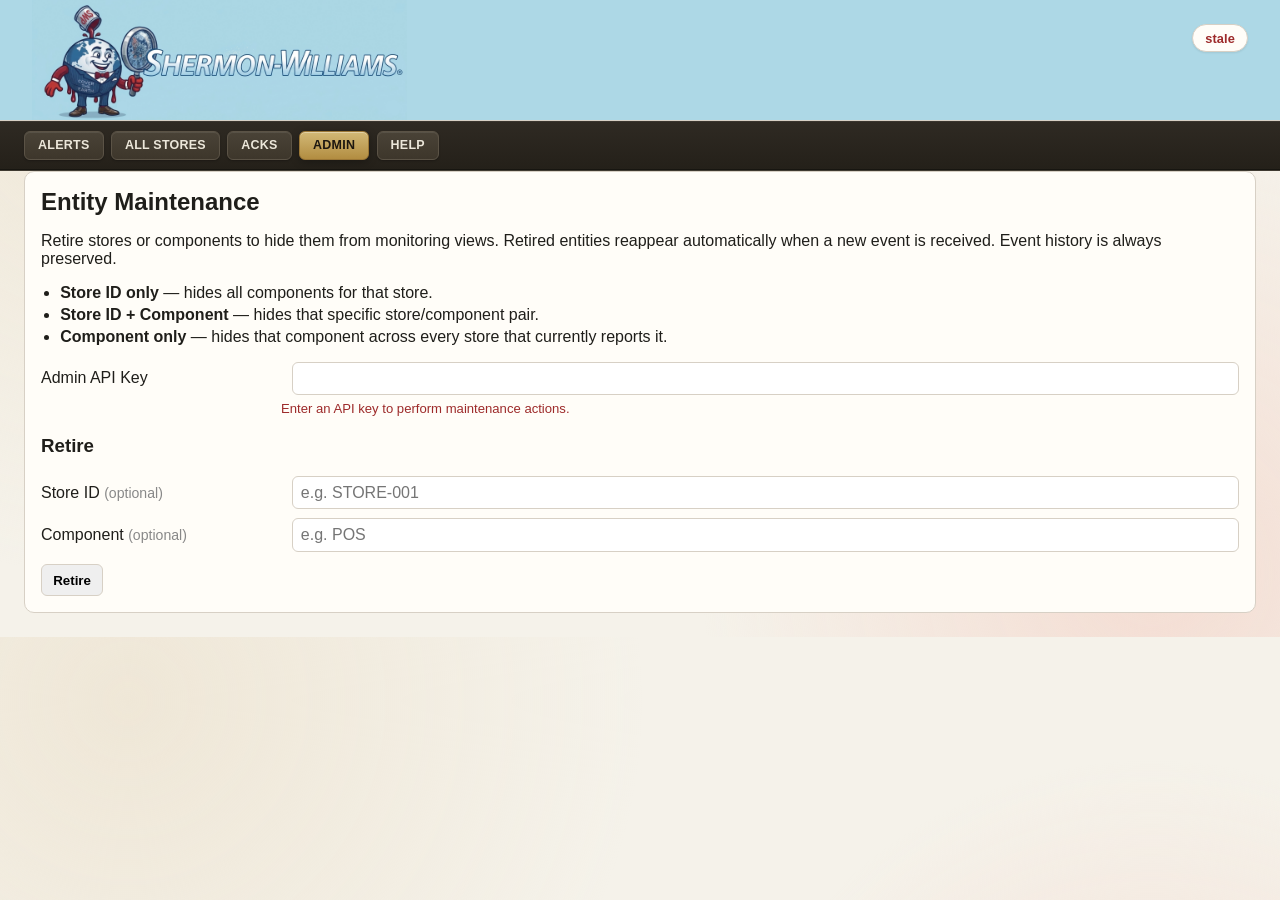
<file: frontend/entity-maintenance.html>
<!doctype html>
<html lang="en">
  <head>
    <meta charset="UTF-8" />
    <meta name="viewport" content="width=device-width, initial-scale=1.0" />
    <title>SherMon - Entity Maintenance</title>
    <link rel="stylesheet" href="./styles.css?v=20260325j" />
  </head>
  <body>
    <header class="topbar">
      <img src="./headerlogo.png" alt="Shermon-Williams Logo" />
      <div id="connectionBadge" class="badge stale">disconnected</div>
    </header>

    <nav class="tabbar" aria-label="Main navigation">
      <a class="tab" href="./index.html">Alerts</a>
      <a class="tab" href="./all-stores.html">All Stores</a>
      <a class="tab" href="./acknowledgements.html">Acks</a>
      <div class="menu-group">
        <button class="tab tab-button admin-toggle active" type="button" aria-expanded="false" aria-controls="adminSubmenu">Admin</button>
        <div class="submenu" role="menu" aria-label="Admin links">
          <a class="submenu-item" href="./test-sender.html">Test Sender</a>
          <a class="submenu-item" href="./admin-config.html">Config</a>
          <a class="submenu-item" href="./logs.html">Logs</a>
          <a class="submenu-item" href="./entity-maintenance.html">Entity Maintenance</a>
        </div>
      </div>
      <div class="menu-group">
        <button class="tab tab-button help-toggle" type="button" aria-expanded="false" aria-controls="helpSubmenu">Help</button>
        <div class="submenu" role="menu" aria-label="Documentation links">
          <a class="submenu-item" href="./help.html">Help Overview</a>
          <a class="submenu-item" href="./technical-functionality.html">Technical Functionality</a>
          <a class="submenu-item" href="./doc-viewer.html?doc=technical-specification">Technical Specification</a>
          <a class="submenu-item" href="./doc-viewer.html?doc=api-developer-usage">API Developer Usage</a>
          <a class="submenu-item" href="./api-swagger.html">OpenAPI Swagger</a>
          <a class="submenu-item" href="./doc-viewer.html?doc=readme">Project README</a>
        </div>
      </div>
    </nav>

    <main class="layout single">
      <section>
        <h2>Entity Maintenance</h2>
        <p class="meta">
          Retire stores or components to hide them from monitoring views.
          Retired entities reappear automatically when a new event is received.
          Event history is always preserved.
        </p>
        <ul class="meta retire-rules">
          <li><strong>Store ID only</strong> — hides all components for that store.</li>
          <li><strong>Store ID + Component</strong> — hides that specific store/component pair.</li>
          <li><strong>Component only</strong> — hides that component across every store that currently reports it.</li>
        </ul>

        <form id="maintenanceApiKeyForm" class="sender-form">
          <div class="form-row">
            <label for="maintenanceApiKey">Admin API Key</label>
            <input id="maintenanceApiKey" type="password" autocomplete="off" />
          </div>
          <p id="maintenanceApiKeyMessage" class="field-message error" role="alert" hidden></p>
        </form>

        <h3>Retire</h3>
        <form id="retireForm" class="sender-form">
          <div class="form-row">
            <label for="retireStoreId">Store ID <span class="field-optional">(optional)</span></label>
            <input id="retireStoreId" type="text" placeholder="e.g. STORE-001" />
          </div>
          <div class="form-row">
            <label for="retireComponent">Component <span class="field-optional">(optional)</span></label>
            <input id="retireComponent" type="text" placeholder="e.g. POS" />
          </div>
          <p id="retireValidationMessage" class="field-message error" role="alert" hidden></p>
          <div class="btn-row">
            <button id="retireBtn" type="submit">Retire</button>
          </div>
        </form>

        <pre id="maintenanceResult" class="log-output" hidden></pre>
      </section>
    </main>

    <dialog id="retireConfirmDialog">
      <form method="dialog" id="retireConfirmForm">
        <h3 class="retire-confirm-heading">&#9888; Confirm Retirement</h3>
        <p id="retireConfirmMessage" class="retire-confirm-message"></p>
        <div class="form-row">
          <label for="retireConfirmInput">Type <strong>I understand</strong> to confirm</label>
          <input id="retireConfirmInput" type="text" autocomplete="off" spellcheck="false" />
        </div>
        <p id="retireConfirmError" class="field-message error" role="alert" hidden></p>
        <div class="btn-row">
          <button id="retireConfirmOkBtn" type="button">Confirm Retirement</button>
          <button id="retireConfirmCancelBtn" type="button">Cancel</button>
        </div>
      </form>
    </dialog>

    <script src="./page-status.js?v=20260326a" type="module"></script>
    <script src="./help-menu.js?v=20260325a"></script>
    <script src="./entity-maintenance.js?v=20260601a" type="module"></script>
  </body>
</html>
</file>
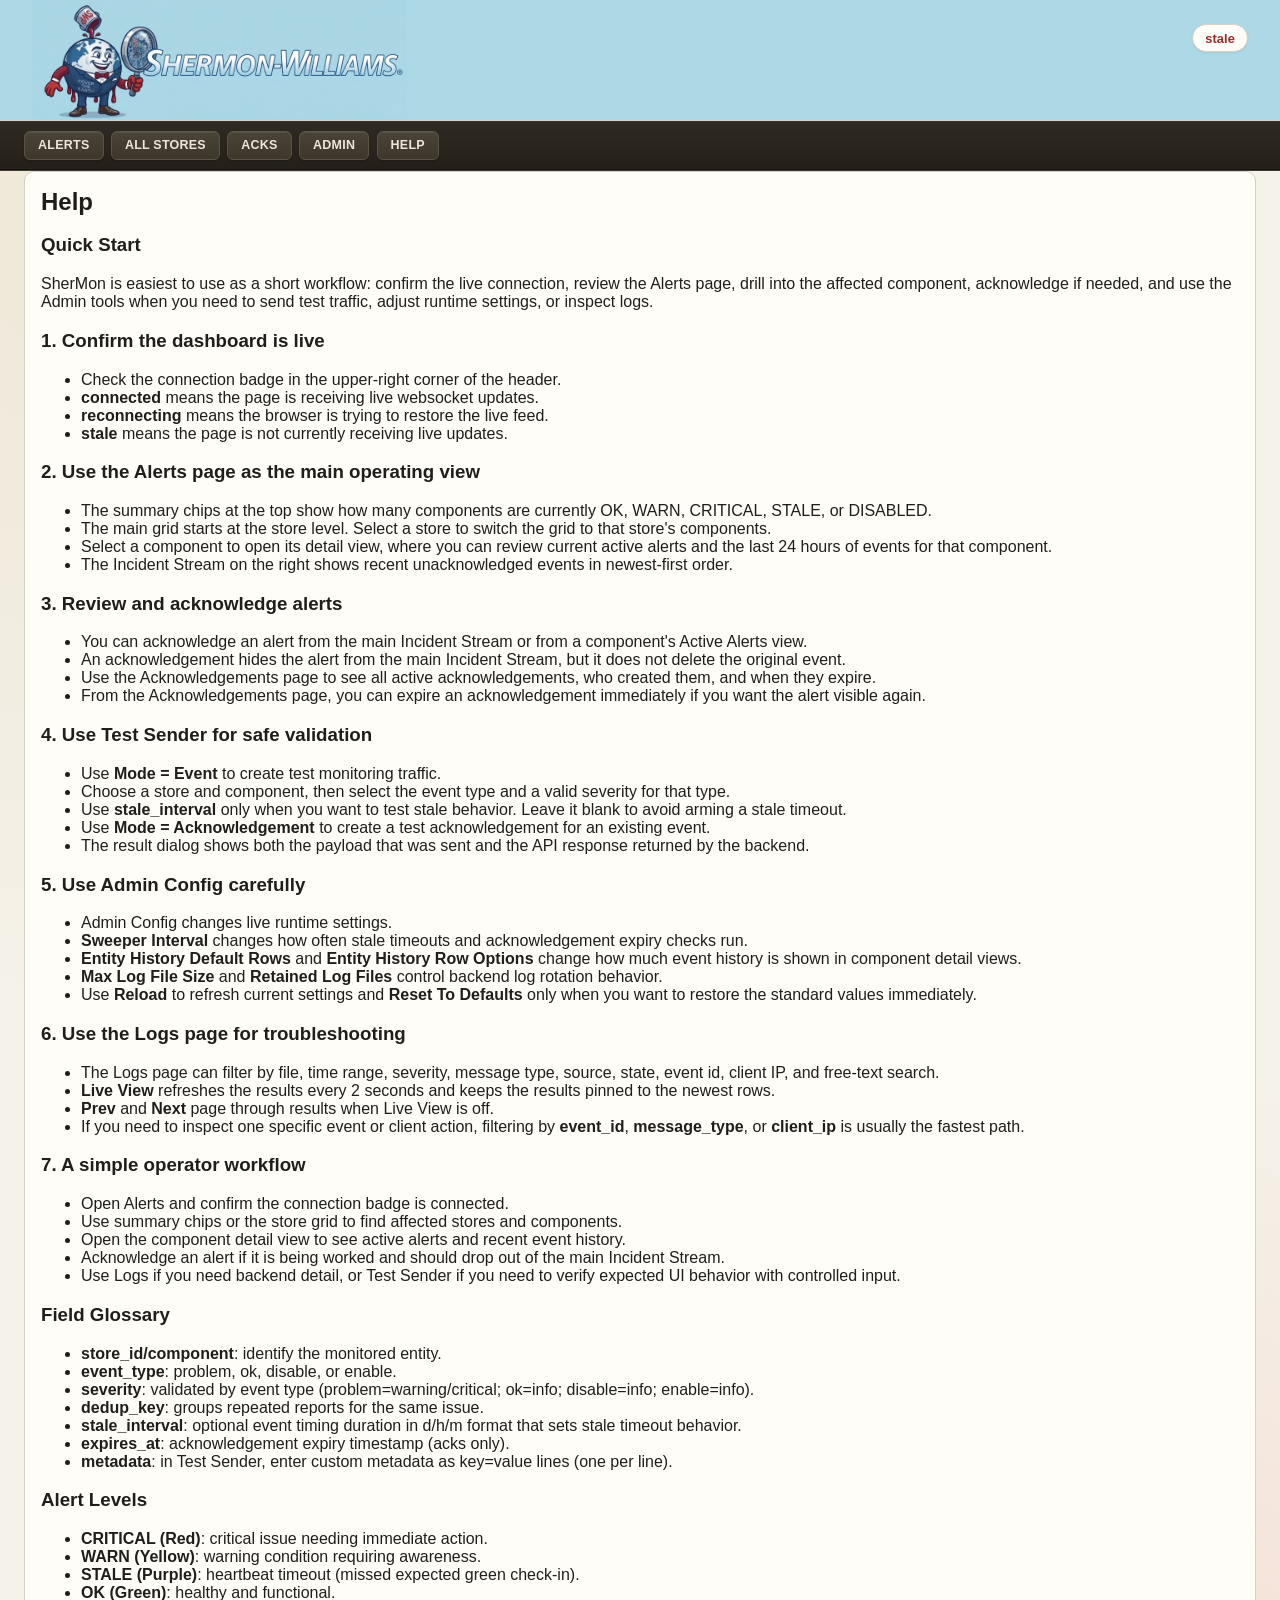
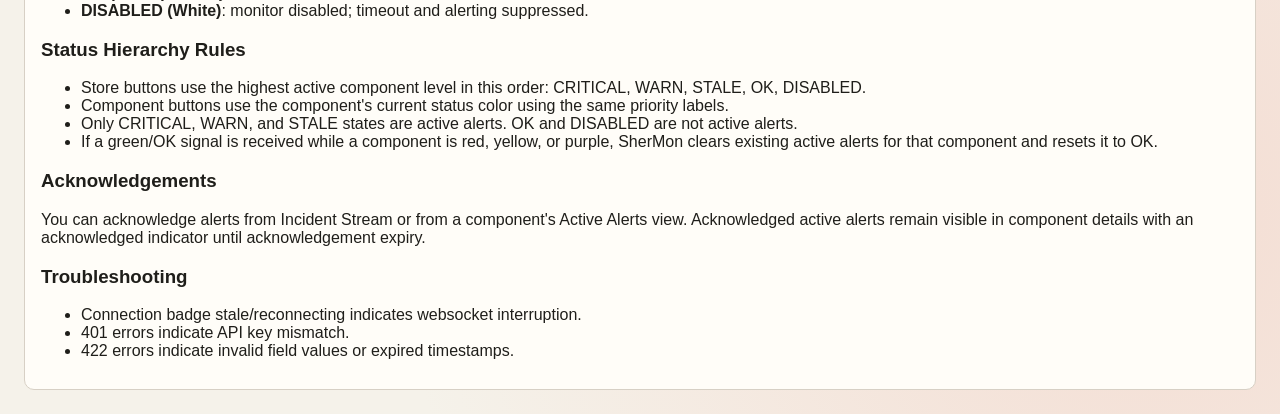
<file: frontend/help.html>
<!doctype html>
<html lang="en">
  <head>
    <meta charset="UTF-8" />
    <meta name="viewport" content="width=device-width, initial-scale=1.0" />
    <title>SherMon - Help</title>
    <link rel="stylesheet" href="./styles.css?v=20260323b" />
  </head>
  <body>
    <header class="topbar">
      <img src="./headerlogo.png" alt="Shermon-Williams Logo" />
      <div id="connectionBadge" class="badge stale">disconnected</div>
    </header>

    <nav class="tabbar" aria-label="Main navigation">
      <a class="tab" href="./index.html">Alerts</a>
      <a class="tab" href="./all-stores.html">All Stores</a>
      <a class="tab" href="./acknowledgements.html">Acks</a>
      <div class="menu-group">
        <button class="tab tab-button admin-toggle" type="button" aria-expanded="false" aria-controls="adminSubmenu">Admin</button>
        <div class="submenu" role="menu" aria-label="Admin links">
          <a class="submenu-item" href="./test-sender.html">Test Sender</a>
          <a class="submenu-item" href="./admin-config.html">Config</a>
          <a class="submenu-item" href="./logs.html">Logs</a>
          <a class="submenu-item" href="./entity-maintenance.html">Entity Maintenance</a>
        </div>
      </div>
      <div class="menu-group">
        <button class="tab tab-button help-toggle" type="button" aria-expanded="false" aria-controls="helpSubmenu">Help</button>
        <div class="submenu" role="menu" aria-label="Documentation links">
          <a class="submenu-item" href="./help.html">Help Overview</a>
          <a class="submenu-item" href="./technical-functionality.html">Technical Functionality</a>
          <a class="submenu-item" href="./doc-viewer.html?doc=technical-specification">Technical Specification</a>
          <a class="submenu-item" href="./doc-viewer.html?doc=api-developer-usage">API Developer Usage</a>
          <a class="submenu-item" href="./api-swagger.html">OpenAPI Swagger</a>
          <a class="submenu-item" href="./doc-viewer.html?doc=readme">Project README</a>
        </div>
      </div>
    </nav>

    <main class="layout single">
      <section>
        <h2>Help</h2>
        <h3>Quick Start</h3>
        <p>SherMon is easiest to use as a short workflow: confirm the live connection, review the Alerts page, drill into the affected component, acknowledge if needed, and use the Admin tools when you need to send test traffic, adjust runtime settings, or inspect logs.</p>

        <h3>1. Confirm the dashboard is live</h3>
        <ul class="help-list">
          <li>Check the connection badge in the upper-right corner of the header.</li>
          <li><strong>connected</strong> means the page is receiving live websocket updates.</li>
          <li><strong>reconnecting</strong> means the browser is trying to restore the live feed.</li>
          <li><strong>stale</strong> means the page is not currently receiving live updates.</li>
        </ul>

        <h3>2. Use the Alerts page as the main operating view</h3>
        <ul class="help-list">
          <li>The summary chips at the top show how many components are currently OK, WARN, CRITICAL, STALE, or DISABLED.</li>
          <li>The main grid starts at the store level. Select a store to switch the grid to that store's components.</li>
          <li>Select a component to open its detail view, where you can review current active alerts and the last 24 hours of events for that component.</li>
          <li>The Incident Stream on the right shows recent unacknowledged events in newest-first order.</li>
        </ul>

        <h3>3. Review and acknowledge alerts</h3>
        <ul class="help-list">
          <li>You can acknowledge an alert from the main Incident Stream or from a component's Active Alerts view.</li>
          <li>An acknowledgement hides the alert from the main Incident Stream, but it does not delete the original event.</li>
          <li>Use the Acknowledgements page to see all active acknowledgements, who created them, and when they expire.</li>
          <li>From the Acknowledgements page, you can expire an acknowledgement immediately if you want the alert visible again.</li>
        </ul>

        <h3>4. Use Test Sender for safe validation</h3>
        <ul class="help-list">
          <li>Use <strong>Mode = Event</strong> to create test monitoring traffic.</li>
          <li>Choose a store and component, then select the event type and a valid severity for that type.</li>
          <li>Use <strong>stale_interval</strong> only when you want to test stale behavior. Leave it blank to avoid arming a stale timeout.</li>
          <li>Use <strong>Mode = Acknowledgement</strong> to create a test acknowledgement for an existing event.</li>
          <li>The result dialog shows both the payload that was sent and the API response returned by the backend.</li>
        </ul>

        <h3>5. Use Admin Config carefully</h3>
        <ul class="help-list">
          <li>Admin Config changes live runtime settings.</li>
          <li><strong>Sweeper Interval</strong> changes how often stale timeouts and acknowledgement expiry checks run.</li>
          <li><strong>Entity History Default Rows</strong> and <strong>Entity History Row Options</strong> change how much event history is shown in component detail views.</li>
          <li><strong>Max Log File Size</strong> and <strong>Retained Log Files</strong> control backend log rotation behavior.</li>
          <li>Use <strong>Reload</strong> to refresh current settings and <strong>Reset To Defaults</strong> only when you want to restore the standard values immediately.</li>
        </ul>

        <h3>6. Use the Logs page for troubleshooting</h3>
        <ul class="help-list">
          <li>The Logs page can filter by file, time range, severity, message type, source, state, event id, client IP, and free-text search.</li>
          <li><strong>Live View</strong> refreshes the results every 2 seconds and keeps the results pinned to the newest rows.</li>
          <li><strong>Prev</strong> and <strong>Next</strong> page through results when Live View is off.</li>
          <li>If you need to inspect one specific event or client action, filtering by <strong>event_id</strong>, <strong>message_type</strong>, or <strong>client_ip</strong> is usually the fastest path.</li>
        </ul>

        <h3>7. A simple operator workflow</h3>
        <ul class="help-list">
          <li>Open Alerts and confirm the connection badge is connected.</li>
          <li>Use summary chips or the store grid to find affected stores and components.</li>
          <li>Open the component detail view to see active alerts and recent event history.</li>
          <li>Acknowledge an alert if it is being worked and should drop out of the main Incident Stream.</li>
          <li>Use Logs if you need backend detail, or Test Sender if you need to verify expected UI behavior with controlled input.</li>
        </ul>

        <h3>Field Glossary</h3>
        <ul class="help-list">
          <li><strong>store_id/component</strong>: identify the monitored entity.</li>
          <li><strong>event_type</strong>: problem, ok, disable, or enable.</li>
          <li><strong>severity</strong>: validated by event type (problem=warning/critical; ok=info; disable=info; enable=info).</li>
          <li><strong>dedup_key</strong>: groups repeated reports for the same issue.</li>
          <li><strong>stale_interval</strong>: optional event timing duration in d/h/m format that sets stale timeout behavior.</li>
          <li><strong>expires_at</strong>: acknowledgement expiry timestamp (acks only).</li>
          <li><strong>metadata</strong>: in Test Sender, enter custom metadata as key=value lines (one per line).</li>
        </ul>

        <h3>Alert Levels</h3>
        <ul class="help-list">
          <li><strong>CRITICAL (Red)</strong>: critical issue needing immediate action.</li>
          <li><strong>WARN (Yellow)</strong>: warning condition requiring awareness.</li>
          <li><strong>STALE (Purple)</strong>: heartbeat timeout (missed expected green check-in).</li>
          <li><strong>OK (Green)</strong>: healthy and functional.</li>
          <li><strong>DISABLED (White)</strong>: monitor disabled; timeout and alerting suppressed.</li>
        </ul>

        <h3>Status Hierarchy Rules</h3>
        <ul class="help-list">
          <li>Store buttons use the highest active component level in this order: CRITICAL, WARN, STALE, OK, DISABLED.</li>
          <li>Component buttons use the component's current status color using the same priority labels.</li>
          <li>Only CRITICAL, WARN, and STALE states are active alerts. OK and DISABLED are not active alerts.</li>
          <li>If a green/OK signal is received while a component is red, yellow, or purple, SherMon clears existing active alerts for that component and resets it to OK.</li>
        </ul>

        <h3>Acknowledgements</h3>
        <p>You can acknowledge alerts from Incident Stream or from a component's Active Alerts view. Acknowledged active alerts remain visible in component details with an acknowledged indicator until acknowledgement expiry.</p>

        <h3>Troubleshooting</h3>
        <ul class="help-list">
          <li>Connection badge stale/reconnecting indicates websocket interruption.</li>
          <li>401 errors indicate API key mismatch.</li>
          <li>422 errors indicate invalid field values or expired timestamps.</li>
        </ul>
      </section>
    </main>

    <script src="./page-status.js?v=20260326a" type="module"></script>
    <script src="./help-menu.js?v=20260325a"></script>
  </body>
</html>
</file>
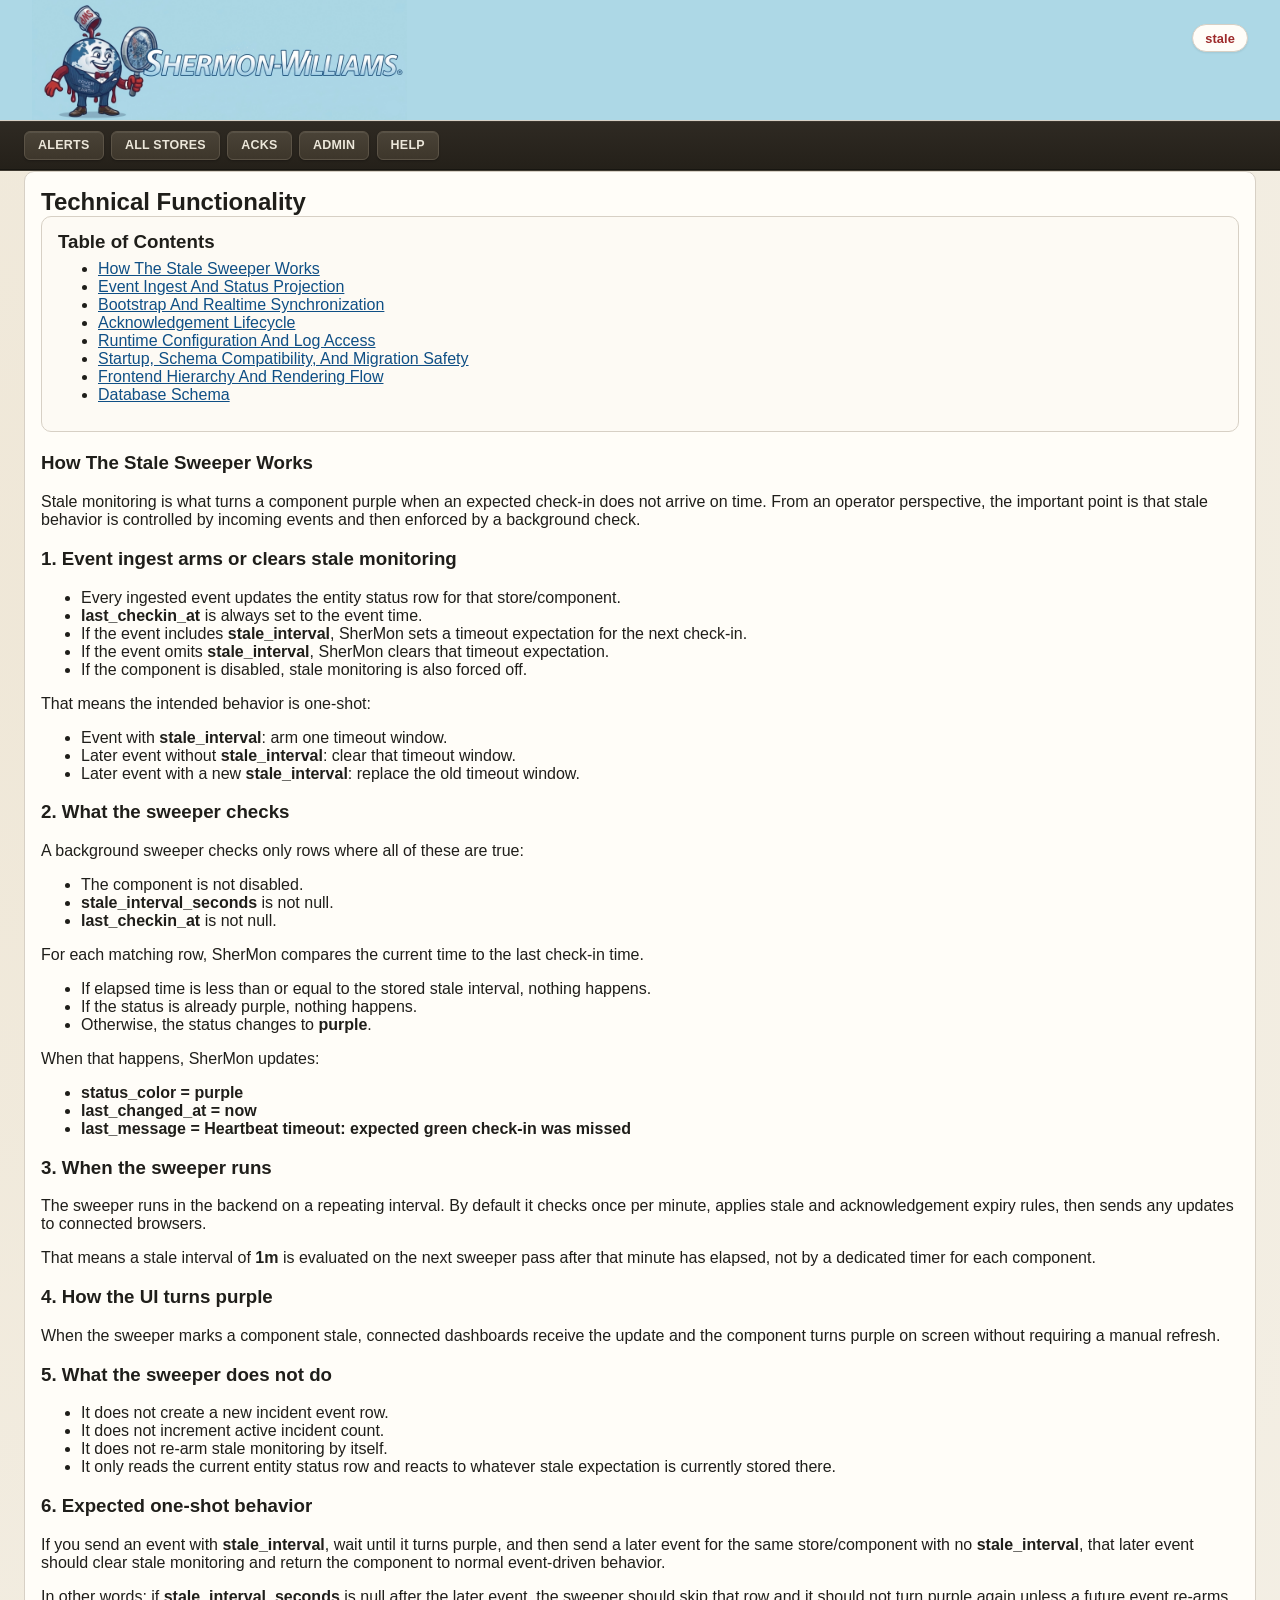
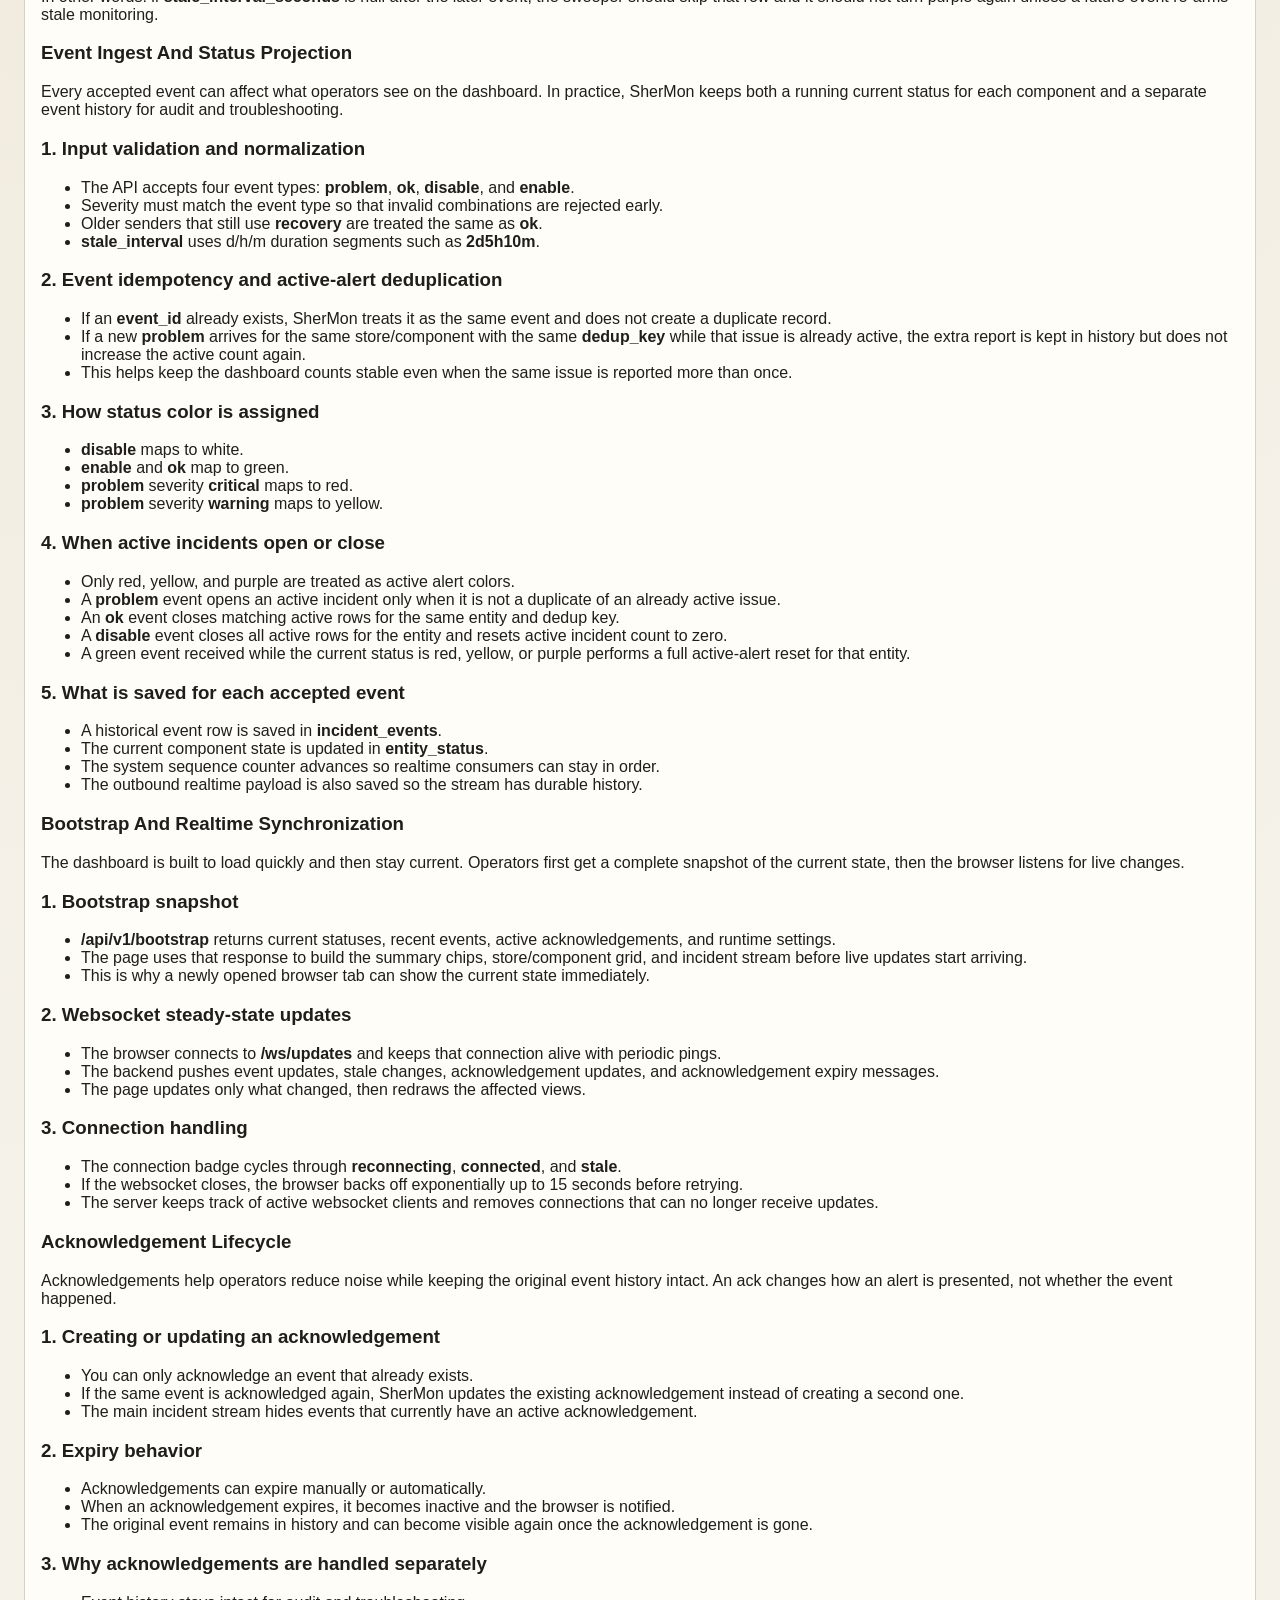
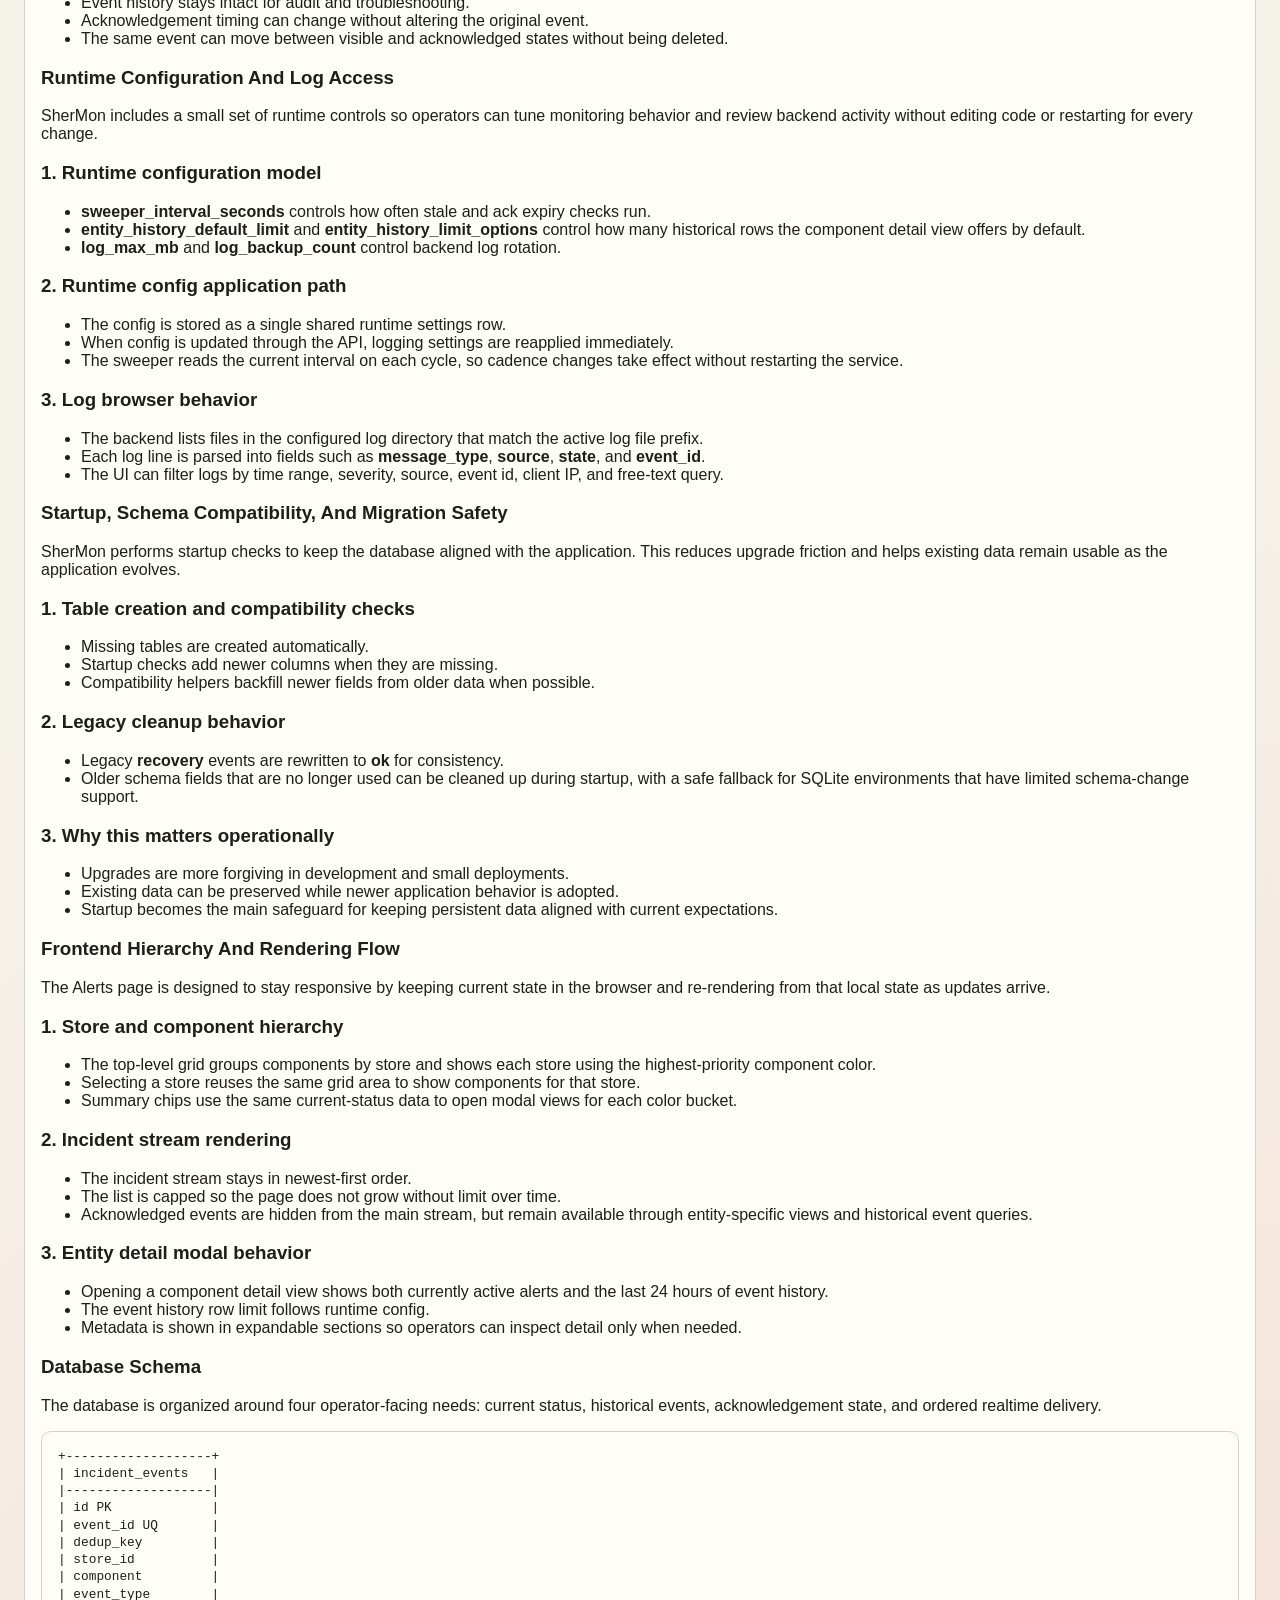
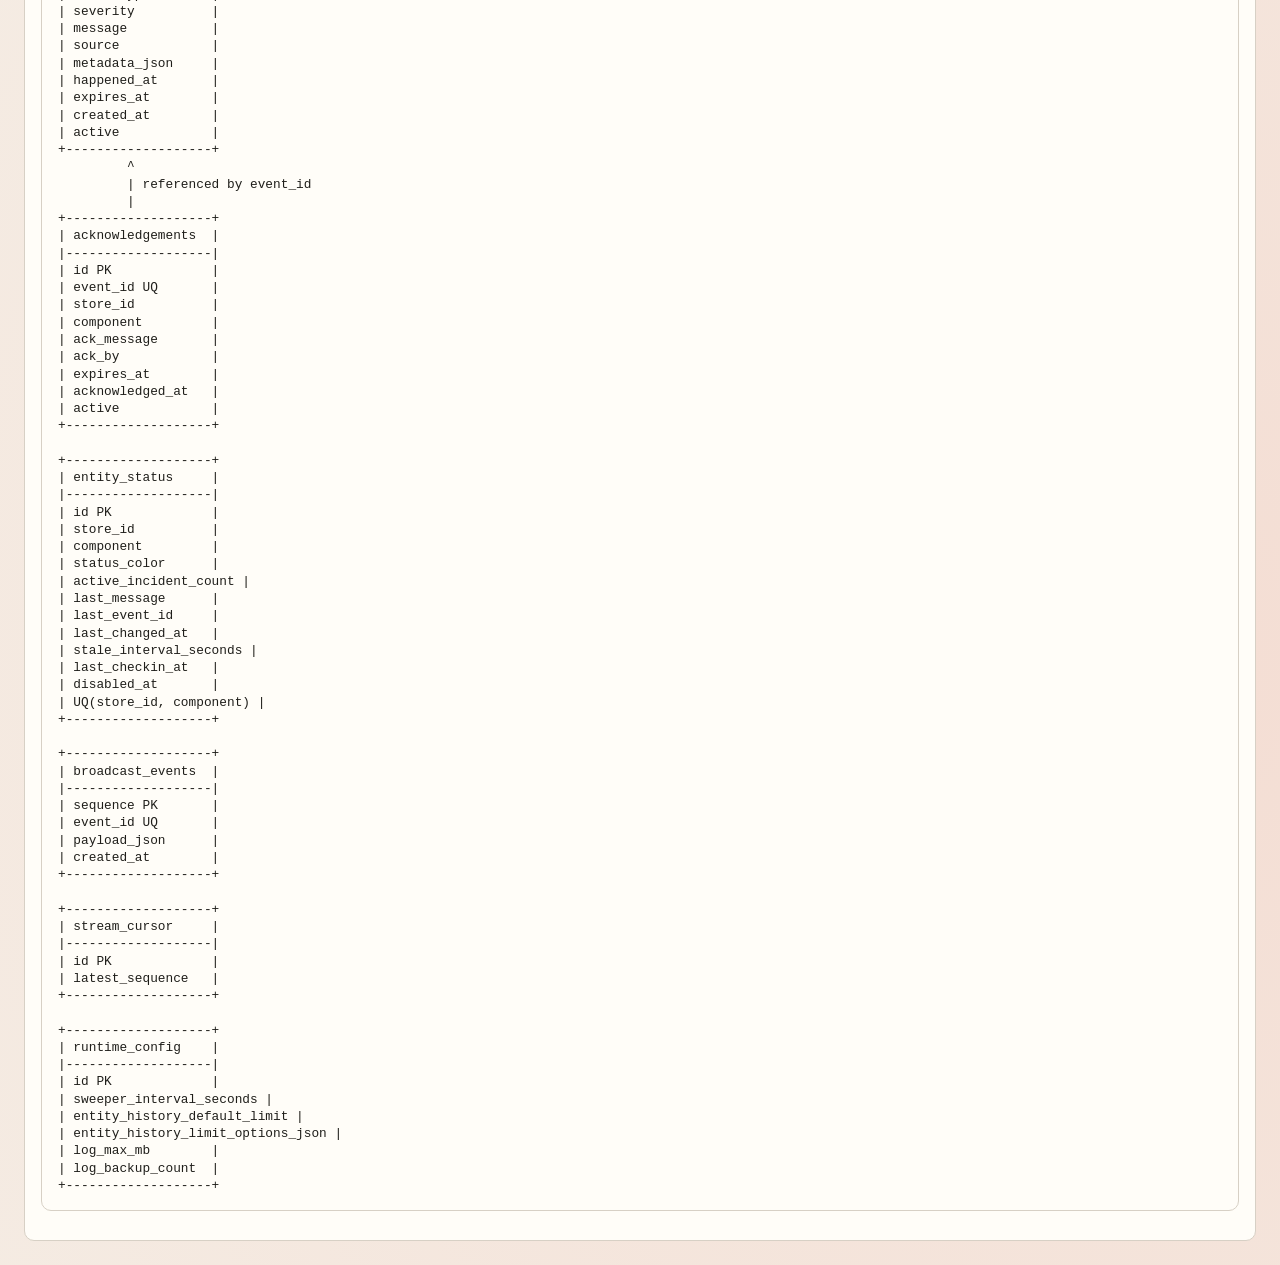
<file: frontend/technical-functionality.html>
<!doctype html>
<html lang="en">
  <head>
    <meta charset="UTF-8" />
    <meta name="viewport" content="width=device-width, initial-scale=1.0" />
    <title>SherMon - Technical Functionality</title>
    <link rel="stylesheet" href="./styles.css?v=20260323b" />
  </head>
  <body>
    <header class="topbar">
      <img src="./headerlogo.png" alt="Shermon-Williams Logo" />
      <div id="connectionBadge" class="badge stale">disconnected</div>
    </header>

    <nav class="tabbar" aria-label="Main navigation">
      <a class="tab" href="./index.html">Alerts</a>
      <a class="tab" href="./all-stores.html">All Stores</a>
      <a class="tab" href="./acknowledgements.html">Acks</a>
      <div class="menu-group">
        <button class="tab tab-button admin-toggle" type="button" aria-expanded="false" aria-controls="adminSubmenu">Admin</button>
        <div class="submenu" role="menu" aria-label="Admin links">
          <a class="submenu-item" href="./test-sender.html">Test Sender</a>
          <a class="submenu-item" href="./admin-config.html">Config</a>
          <a class="submenu-item" href="./logs.html">Logs</a>
          <a class="submenu-item" href="./entity-maintenance.html">Entity Maintenance</a>
        </div>
      </div>
      <div class="menu-group">
        <button class="tab tab-button help-toggle" type="button" aria-expanded="false" aria-controls="helpSubmenu">Help</button>
        <div class="submenu" role="menu" aria-label="Documentation links">
          <a class="submenu-item" href="./help.html">Help Overview</a>
          <a class="submenu-item" href="./technical-functionality.html">Technical Functionality</a>
          <a class="submenu-item" href="./doc-viewer.html?doc=technical-specification">Technical Specification</a>
          <a class="submenu-item" href="./doc-viewer.html?doc=api-developer-usage">API Developer Usage</a>
          <a class="submenu-item" href="./api-swagger.html">OpenAPI Swagger</a>
          <a class="submenu-item" href="./doc-viewer.html?doc=readme">Project README</a>
        </div>
      </div>
    </nav>

    <main class="layout single">
      <section>
        <h2>Technical Functionality</h2>

        <nav class="doc-toc" aria-label="Technical functionality table of contents">
          <h3>Table of Contents</h3>
          <ul class="help-list">
            <li><a href="#stale-sweeper">How The Stale Sweeper Works</a></li>
            <li><a href="#event-ingest">Event Ingest And Status Projection</a></li>
            <li><a href="#realtime-sync">Bootstrap And Realtime Synchronization</a></li>
            <li><a href="#ack-flow">Acknowledgement Lifecycle</a></li>
            <li><a href="#runtime-config">Runtime Configuration And Log Access</a></li>
            <li><a href="#startup-schema">Startup, Schema Compatibility, And Migration Safety</a></li>
            <li><a href="#frontend-rendering">Frontend Hierarchy And Rendering Flow</a></li>
            <li><a href="#database-schema">Database Schema</a></li>
          </ul>
        </nav>

        <h3 id="stale-sweeper">How The Stale Sweeper Works</h3>
        <p>Stale monitoring is what turns a component purple when an expected check-in does not arrive on time. From an operator perspective, the important point is that stale behavior is controlled by incoming events and then enforced by a background check.</p>

        <h3>1. Event ingest arms or clears stale monitoring</h3>
        <ul class="help-list">
          <li>Every ingested event updates the entity status row for that store/component.</li>
          <li><strong>last_checkin_at</strong> is always set to the event time.</li>
          <li>If the event includes <strong>stale_interval</strong>, SherMon sets a timeout expectation for the next check-in.</li>
          <li>If the event omits <strong>stale_interval</strong>, SherMon clears that timeout expectation.</li>
          <li>If the component is disabled, stale monitoring is also forced off.</li>
        </ul>

        <p>That means the intended behavior is one-shot:</p>
        <ul class="help-list">
          <li>Event with <strong>stale_interval</strong>: arm one timeout window.</li>
          <li>Later event without <strong>stale_interval</strong>: clear that timeout window.</li>
          <li>Later event with a new <strong>stale_interval</strong>: replace the old timeout window.</li>
        </ul>

        <h3>2. What the sweeper checks</h3>
        <p>A background sweeper checks only rows where all of these are true:</p>
        <ul class="help-list">
          <li>The component is not disabled.</li>
          <li><strong>stale_interval_seconds</strong> is not null.</li>
          <li><strong>last_checkin_at</strong> is not null.</li>
        </ul>

        <p>For each matching row, SherMon compares the current time to the last check-in time.</p>
        <ul class="help-list">
          <li>If elapsed time is less than or equal to the stored stale interval, nothing happens.</li>
          <li>If the status is already purple, nothing happens.</li>
          <li>Otherwise, the status changes to <strong>purple</strong>.</li>
        </ul>

        <p>When that happens, SherMon updates:</p>
        <ul class="help-list">
          <li><strong>status_color = purple</strong></li>
          <li><strong>last_changed_at = now</strong></li>
          <li><strong>last_message = Heartbeat timeout: expected green check-in was missed</strong></li>
        </ul>

        <h3>3. When the sweeper runs</h3>
        <p>The sweeper runs in the backend on a repeating interval. By default it checks once per minute, applies stale and acknowledgement expiry rules, then sends any updates to connected browsers.</p>

        <p>That means a stale interval of <strong>1m</strong> is evaluated on the next sweeper pass after that minute has elapsed, not by a dedicated timer for each component.</p>

        <h3>4. How the UI turns purple</h3>
        <p>When the sweeper marks a component stale, connected dashboards receive the update and the component turns purple on screen without requiring a manual refresh.</p>

        <h3>5. What the sweeper does not do</h3>
        <ul class="help-list">
          <li>It does not create a new incident event row.</li>
          <li>It does not increment active incident count.</li>
          <li>It does not re-arm stale monitoring by itself.</li>
          <li>It only reads the current entity status row and reacts to whatever stale expectation is currently stored there.</li>
        </ul>

        <h3>6. Expected one-shot behavior</h3>
        <p>If you send an event with <strong>stale_interval</strong>, wait until it turns purple, and then send a later event for the same store/component with no <strong>stale_interval</strong>, that later event should clear stale monitoring and return the component to normal event-driven behavior.</p>

        <p>In other words: if <strong>stale_interval_seconds</strong> is null after the later event, the sweeper should skip that row and it should not turn purple again unless a future event re-arms stale monitoring.</p>

        <h3 id="event-ingest">Event Ingest And Status Projection</h3>
        <p>Every accepted event can affect what operators see on the dashboard. In practice, SherMon keeps both a running current status for each component and a separate event history for audit and troubleshooting.</p>

        <h3>1. Input validation and normalization</h3>
        <ul class="help-list">
          <li>The API accepts four event types: <strong>problem</strong>, <strong>ok</strong>, <strong>disable</strong>, and <strong>enable</strong>.</li>
          <li>Severity must match the event type so that invalid combinations are rejected early.</li>
          <li>Older senders that still use <strong>recovery</strong> are treated the same as <strong>ok</strong>.</li>
          <li><strong>stale_interval</strong> uses d/h/m duration segments such as <strong>2d5h10m</strong>.</li>
        </ul>

        <h3>2. Event idempotency and active-alert deduplication</h3>
        <ul class="help-list">
          <li>If an <strong>event_id</strong> already exists, SherMon treats it as the same event and does not create a duplicate record.</li>
          <li>If a new <strong>problem</strong> arrives for the same store/component with the same <strong>dedup_key</strong> while that issue is already active, the extra report is kept in history but does not increase the active count again.</li>
          <li>This helps keep the dashboard counts stable even when the same issue is reported more than once.</li>
        </ul>

        <h3>3. How status color is assigned</h3>
        <ul class="help-list">
          <li><strong>disable</strong> maps to white.</li>
          <li><strong>enable</strong> and <strong>ok</strong> map to green.</li>
          <li><strong>problem</strong> severity <strong>critical</strong> maps to red.</li>
          <li><strong>problem</strong> severity <strong>warning</strong> maps to yellow.</li>
        </ul>

        <h3>4. When active incidents open or close</h3>
        <ul class="help-list">
          <li>Only red, yellow, and purple are treated as active alert colors.</li>
          <li>A <strong>problem</strong> event opens an active incident only when it is not a duplicate of an already active issue.</li>
          <li>An <strong>ok</strong> event closes matching active rows for the same entity and dedup key.</li>
          <li>A <strong>disable</strong> event closes all active rows for the entity and resets active incident count to zero.</li>
          <li>A green event received while the current status is red, yellow, or purple performs a full active-alert reset for that entity.</li>
        </ul>

        <h3>5. What is saved for each accepted event</h3>
        <ul class="help-list">
          <li>A historical event row is saved in <strong>incident_events</strong>.</li>
          <li>The current component state is updated in <strong>entity_status</strong>.</li>
          <li>The system sequence counter advances so realtime consumers can stay in order.</li>
          <li>The outbound realtime payload is also saved so the stream has durable history.</li>
        </ul>

        <h3 id="realtime-sync">Bootstrap And Realtime Synchronization</h3>
        <p>The dashboard is built to load quickly and then stay current. Operators first get a complete snapshot of the current state, then the browser listens for live changes.</p>

        <h3>1. Bootstrap snapshot</h3>
        <ul class="help-list">
          <li><strong>/api/v1/bootstrap</strong> returns current statuses, recent events, active acknowledgements, and runtime settings.</li>
          <li>The page uses that response to build the summary chips, store/component grid, and incident stream before live updates start arriving.</li>
          <li>This is why a newly opened browser tab can show the current state immediately.</li>
        </ul>

        <h3>2. Websocket steady-state updates</h3>
        <ul class="help-list">
          <li>The browser connects to <strong>/ws/updates</strong> and keeps that connection alive with periodic pings.</li>
          <li>The backend pushes event updates, stale changes, acknowledgement updates, and acknowledgement expiry messages.</li>
          <li>The page updates only what changed, then redraws the affected views.</li>
        </ul>

        <h3>3. Connection handling</h3>
        <ul class="help-list">
          <li>The connection badge cycles through <strong>reconnecting</strong>, <strong>connected</strong>, and <strong>stale</strong>.</li>
          <li>If the websocket closes, the browser backs off exponentially up to 15 seconds before retrying.</li>
          <li>The server keeps track of active websocket clients and removes connections that can no longer receive updates.</li>
        </ul>

        <h3 id="ack-flow">Acknowledgement Lifecycle</h3>
        <p>Acknowledgements help operators reduce noise while keeping the original event history intact. An ack changes how an alert is presented, not whether the event happened.</p>

        <h3>1. Creating or updating an acknowledgement</h3>
        <ul class="help-list">
          <li>You can only acknowledge an event that already exists.</li>
          <li>If the same event is acknowledged again, SherMon updates the existing acknowledgement instead of creating a second one.</li>
          <li>The main incident stream hides events that currently have an active acknowledgement.</li>
        </ul>

        <h3>2. Expiry behavior</h3>
        <ul class="help-list">
          <li>Acknowledgements can expire manually or automatically.</li>
          <li>When an acknowledgement expires, it becomes inactive and the browser is notified.</li>
          <li>The original event remains in history and can become visible again once the acknowledgement is gone.</li>
        </ul>

        <h3>3. Why acknowledgements are handled separately</h3>
        <ul class="help-list">
          <li>Event history stays intact for audit and troubleshooting.</li>
          <li>Acknowledgement timing can change without altering the original event.</li>
          <li>The same event can move between visible and acknowledged states without being deleted.</li>
        </ul>

        <h3 id="runtime-config">Runtime Configuration And Log Access</h3>
        <p>SherMon includes a small set of runtime controls so operators can tune monitoring behavior and review backend activity without editing code or restarting for every change.</p>

        <h3>1. Runtime configuration model</h3>
        <ul class="help-list">
          <li><strong>sweeper_interval_seconds</strong> controls how often stale and ack expiry checks run.</li>
          <li><strong>entity_history_default_limit</strong> and <strong>entity_history_limit_options</strong> control how many historical rows the component detail view offers by default.</li>
          <li><strong>log_max_mb</strong> and <strong>log_backup_count</strong> control backend log rotation.</li>
        </ul>

        <h3>2. Runtime config application path</h3>
        <ul class="help-list">
          <li>The config is stored as a single shared runtime settings row.</li>
          <li>When config is updated through the API, logging settings are reapplied immediately.</li>
          <li>The sweeper reads the current interval on each cycle, so cadence changes take effect without restarting the service.</li>
        </ul>

        <h3>3. Log browser behavior</h3>
        <ul class="help-list">
          <li>The backend lists files in the configured log directory that match the active log file prefix.</li>
          <li>Each log line is parsed into fields such as <strong>message_type</strong>, <strong>source</strong>, <strong>state</strong>, and <strong>event_id</strong>.</li>
          <li>The UI can filter logs by time range, severity, source, event id, client IP, and free-text query.</li>
        </ul>

        <h3 id="startup-schema">Startup, Schema Compatibility, And Migration Safety</h3>
        <p>SherMon performs startup checks to keep the database aligned with the application. This reduces upgrade friction and helps existing data remain usable as the application evolves.</p>

        <h3>1. Table creation and compatibility checks</h3>
        <ul class="help-list">
          <li>Missing tables are created automatically.</li>
          <li>Startup checks add newer columns when they are missing.</li>
          <li>Compatibility helpers backfill newer fields from older data when possible.</li>
        </ul>

        <h3>2. Legacy cleanup behavior</h3>
        <ul class="help-list">
          <li>Legacy <strong>recovery</strong> events are rewritten to <strong>ok</strong> for consistency.</li>
          <li>Older schema fields that are no longer used can be cleaned up during startup, with a safe fallback for SQLite environments that have limited schema-change support.</li>
        </ul>

        <h3>3. Why this matters operationally</h3>
        <ul class="help-list">
          <li>Upgrades are more forgiving in development and small deployments.</li>
          <li>Existing data can be preserved while newer application behavior is adopted.</li>
          <li>Startup becomes the main safeguard for keeping persistent data aligned with current expectations.</li>
        </ul>

        <h3 id="frontend-rendering">Frontend Hierarchy And Rendering Flow</h3>
        <p>The Alerts page is designed to stay responsive by keeping current state in the browser and re-rendering from that local state as updates arrive.</p>

        <h3>1. Store and component hierarchy</h3>
        <ul class="help-list">
          <li>The top-level grid groups components by store and shows each store using the highest-priority component color.</li>
          <li>Selecting a store reuses the same grid area to show components for that store.</li>
          <li>Summary chips use the same current-status data to open modal views for each color bucket.</li>
        </ul>

        <h3>2. Incident stream rendering</h3>
        <ul class="help-list">
          <li>The incident stream stays in newest-first order.</li>
          <li>The list is capped so the page does not grow without limit over time.</li>
          <li>Acknowledged events are hidden from the main stream, but remain available through entity-specific views and historical event queries.</li>
        </ul>

        <h3>3. Entity detail modal behavior</h3>
        <ul class="help-list">
          <li>Opening a component detail view shows both currently active alerts and the last 24 hours of event history.</li>
          <li>The event history row limit follows runtime config.</li>
          <li>Metadata is shown in expandable sections so operators can inspect detail only when needed.</li>
        </ul>

        <h3 id="database-schema">Database Schema</h3>
        <p>The database is organized around four operator-facing needs: current status, historical events, acknowledgement state, and ordered realtime delivery.</p>

        <pre class="schema-diagram" aria-label="ASCII database schema">+-------------------+
| incident_events   |
|-------------------|
| id PK             |
| event_id UQ       |
| dedup_key         |
| store_id          |
| component         |
| event_type        |
| severity          |
| message           |
| source            |
| metadata_json     |
| happened_at       |
| expires_at        |
| created_at        |
| active            |
+-------------------+
         ^
         | referenced by event_id
         |
+-------------------+
| acknowledgements  |
|-------------------|
| id PK             |
| event_id UQ       |
| store_id          |
| component         |
| ack_message       |
| ack_by            |
| expires_at        |
| acknowledged_at   |
| active            |
+-------------------+

+-------------------+
| entity_status     |
|-------------------|
| id PK             |
| store_id          |
| component         |
| status_color      |
| active_incident_count |
| last_message      |
| last_event_id     |
| last_changed_at   |
| stale_interval_seconds |
| last_checkin_at   |
| disabled_at       |
| UQ(store_id, component) |
+-------------------+

+-------------------+
| broadcast_events  |
|-------------------|
| sequence PK       |
| event_id UQ       |
| payload_json      |
| created_at        |
+-------------------+

+-------------------+
| stream_cursor     |
|-------------------|
| id PK             |
| latest_sequence   |
+-------------------+

+-------------------+
| runtime_config    |
|-------------------|
| id PK             |
| sweeper_interval_seconds |
| entity_history_default_limit |
| entity_history_limit_options_json |
| log_max_mb        |
| log_backup_count  |
+-------------------+</pre>
      </section>
    </main>

    <script src="./page-status.js?v=20260326a" type="module"></script>
    <script src="./help-menu.js?v=20260325a"></script>
  </body>
</html>
</file>
<file: frontend/styles.css>
:root {
  --bg: #f5f2ea;
  --panel: #fffdf8;
  --ink: #1f1e1a;
  --green: #2d7b46;
  --yellow: #b8860b;
  --red: #9d2a2a;
  --purple: #6a2f9c;
  --white: #7a7a7a;
  --muted: #6b655c;
  --border: #d7d0c5;
}

* {
  box-sizing: border-box;
}

body {
  margin: 0;
  font-family: "Avenir Next", "Segoe UI", sans-serif;
  background:
    radial-gradient(circle at 10% 10%, #efe7d7, transparent 40%),
    radial-gradient(circle at 90% 90%, #f4ddd3, transparent 35%),
    var(--bg);
  color: var(--ink);
}

.topbar {
  display: flex;
  flex-direction: row;
  justify-content: flex-start;
  align-items: center;
  padding: 0 2rem;
  border-bottom: 1px solid var(--border);
  background: #ADD8E6;
  min-height: 120px;
  position: relative;
}

.topbar img {
  height: 100%;
  max-height: 120px;
  width: auto;
  display: block;
  margin: 0;
  object-fit: contain;
  background: transparent;
}

.topbar .badge {
  position: absolute;
  right: 2rem;
  top: 1.5rem;
}

.tabbar {
  display: flex;
  gap: 0.45rem;
  padding: 0.6rem 1.5rem;
  border-bottom: 1px solid #3f3a31;
  background:
    linear-gradient(180deg, #2f2a23 0%, #242019 100%);
  flex-wrap: wrap;
  box-shadow:
    inset 0 1px 0 rgba(255, 255, 255, 0.05),
    inset 0 -1px 0 rgba(0, 0, 0, 0.35);
}

.tab {
  display: inline-block;
  border: 1px solid #5b5346;
  background: linear-gradient(180deg, #4a4337 0%, #3d362b 100%);
  color: #ece7da;
  border-radius: 6px;
  padding: 0.42rem 0.82rem;
  cursor: pointer;
  font-weight: 700;
  letter-spacing: 0.02em;
  text-transform: uppercase;
  font-size: 0.78rem;
  text-decoration: none;
  box-shadow:
    0 1px 0 rgba(255, 255, 255, 0.08) inset,
    0 1px 2px rgba(0, 0, 0, 0.25);
  transition:
    transform 140ms ease,
    box-shadow 160ms ease,
    background 160ms ease,
    border-color 160ms ease,
    color 160ms ease;
}

.tab:hover {
  transform: translateY(-1px);
  border-color: #c8af6c;
  background: linear-gradient(180deg, #5b5343 0%, #4a4133 100%);
  color: #fff7dd;
  box-shadow:
    0 1px 0 rgba(255, 255, 255, 0.08) inset,
    0 4px 8px rgba(0, 0, 0, 0.28);
}

.tab:active {
  transform: translateY(0);
  box-shadow:
    0 1px 0 rgba(255, 255, 255, 0.05) inset,
    0 1px 3px rgba(0, 0, 0, 0.35);
}

.tab.active {
  background: linear-gradient(180deg, #d2b876 0%, #b28d41 100%);
  color: #1d1710;
  border-color: #9b7736;
  box-shadow:
    0 1px 0 rgba(255, 255, 255, 0.35) inset,
    0 2px 8px rgba(0, 0, 0, 0.3);
}

.tab:focus-visible {
  outline: 2px solid #ffe2a0;
  outline-offset: 2px;
}

.menu-group {
  position: relative;
  display: inline-flex;
}

.tab-button {
  font-family: inherit;
  line-height: normal;
  margin: 0;
  appearance: none;
  -webkit-appearance: none;
  text-align: left;
}

.submenu {
  position: absolute;
  top: calc(100% + 0.35rem);
  left: 0;
  min-width: 280px;
  display: none;
  flex-direction: column;
  gap: 0.2rem;
  padding: 0.4rem;
  border: 1px solid #5b5346;
  border-radius: 8px;
  background: linear-gradient(180deg, #3a3329 0%, #2d271f 100%);
  box-shadow: 0 10px 22px rgba(0, 0, 0, 0.35);
  z-index: 20;
}

.menu-group.open .submenu {
  display: flex;
}

.submenu-item {
  border: 1px solid #5b5346;
  border-radius: 6px;
  color: #ece7da;
  text-decoration: none;
  font-size: 0.78rem;
  font-weight: 700;
  letter-spacing: 0.02em;
  text-transform: uppercase;
  padding: 0.38rem 0.55rem;
  background: linear-gradient(180deg, #4a4337 0%, #3d362b 100%);
  box-shadow: 0 1px 2px rgba(0, 0, 0, 0.2);
}

.submenu-item:hover,
.submenu-item:focus-visible {
  border-color: #c8af6c;
  background: linear-gradient(180deg, #5b5343 0%, #4a4133 100%);
  color: #fff7dd;
  outline: none;
}

.panel {
  display: none;
}

.panel.active {
  display: block;
}

h1,
h2 {
  margin: 0;
}

.summary {
  display: flex;
  gap: 0.75rem;
  padding: 1rem 1.5rem;
}

.chip {
  display: inline-flex;
  align-items: center;
  justify-content: space-between;
  gap: 0.65rem;
  border-radius: 999px;
  padding: 0.35rem 0.7rem;
  font-size: 0.95rem;
  font-weight: 700;
  line-height: 1.2;
  letter-spacing: 0;
  text-transform: none;
  border: 1px solid var(--border);
  background: var(--panel);
}

.chip-label {
  display: inline-block;
}

.chip-count {
  display: inline-flex;
  align-items: center;
  justify-content: center;
  min-width: 1.7rem;
  padding: 0.08rem 0.42rem;
  border-radius: 999px;
  background: rgba(255, 255, 255, 0.55);
  border: 1px solid rgba(0, 0, 0, 0.12);
  font-size: 0.88rem;
  font-weight: 700;
}

.chip-button {
  font: inherit;
  cursor: pointer;
  transition: transform 120ms ease, box-shadow 150ms ease, border-color 150ms ease;
}

.chip-button:hover {
  transform: translateY(-1px);
  border-color: #a89675;
  box-shadow: 0 3px 8px rgba(0, 0, 0, 0.08);
}

.chip-button:focus-visible {
  outline: 2px solid #2d261a;
  outline-offset: 2px;
}

.status.green {
  color: var(--green);
}

.status.yellow {
  color: var(--yellow);
}

.status.red {
  color: var(--red);
}

.status.purple {
  color: var(--purple);
}

.status.white {
  color: var(--white);
}

.chip.green {
  background: #dcefdc;
  border-color: #b7d4b8;
  color: #1f1e1a;
}

.chip.yellow {
  background: #f8edcb;
  border-color: #dbc892;
  color: #1f1e1a;
}

.chip.red {
  background: #f5d7d7;
  border-color: #d7abab;
  color: #1f1e1a;
}

.chip.purple {
  background: #ece1f7;
  border-color: #c8b5e0;
  color: #1f1e1a;
}

.chip.white {
  background: #efefef;
  border-color: #cfcfcf;
  color: #1f1e1a;
}

.layout {
  display: grid;
  grid-template-columns: minmax(0, 1.625fr) minmax(260px, 0.375fr);
  gap: 1rem;
  padding: 0 1.5rem 1.5rem;
}

.layout.single {
  grid-template-columns: 1fr;
}

.layout > section {
  min-width: 0;
}

section {
  background: var(--panel);
  border: 1px solid var(--border);
  border-radius: 10px;
  padding: 1rem;
}

.entity-header {
  display: flex;
  justify-content: space-between;
  align-items: center;
  gap: 0.6rem;
}

.back-btn {
  border: 1px solid #b9af9f;
  border-radius: 6px;
  padding: 0.36rem 0.62rem;
  font: inherit;
  font-weight: 600;
  cursor: pointer;
  background: linear-gradient(180deg, #fefcf7 0%, #efe7dc 100%);
  box-shadow: 0 1px 0 rgba(255, 255, 255, 0.7) inset;
}

.back-btn:hover {
  border-color: #9e8f78;
  background: linear-gradient(180deg, #fffef9 0%, #e6dbcc 100%);
}

.grid {
  display: grid;
  grid-template-columns: repeat(auto-fit, minmax(220px, 1fr));
  gap: 0.75rem;
  margin-top: 0.8rem;
}

.tile {
  border: 1px solid var(--border);
  border-radius: 8px;
  padding: 0.6rem;
  background: white;
}

.tile .title {
  font-size: 0.95rem;
  font-weight: 700;
}

.tile .meta {
  font-size: 0.82rem;
  color: var(--muted);
}

.tile.status.clickable {
  cursor: pointer;
  transition: transform 120ms ease, box-shadow 140ms ease, border-color 140ms ease;
}

.tile.status.clickable:hover {
  transform: translateY(-1px);
  border-color: #b8ad99;
  box-shadow: 0 4px 10px rgba(0, 0, 0, 0.08);
}

.tile.status-button {
  border-width: 2px;
  transition:
    transform 130ms ease,
    box-shadow 150ms ease,
    border-color 150ms ease,
    filter 150ms ease;
}

.tile.status-button .eyebrow {
  font-size: 0.72rem;
  text-transform: uppercase;
  letter-spacing: 0.08em;
  opacity: 0.82;
  margin-bottom: 0.2rem;
}

.tile.status-button .status-line {
  display: flex;
  align-items: center;
  justify-content: space-between;
  gap: 0.5rem;
  margin-top: 0.3rem;
}

.status-pill {
  display: inline-flex;
  align-items: center;
  border: 1px solid rgba(0, 0, 0, 0.18);
  border-radius: 999px;
  padding: 0.14rem 0.45rem;
  font-size: 0.72rem;
  font-weight: 700;
  letter-spacing: 0.04em;
  background: rgba(255, 255, 255, 0.55);
}

.entity-metrics {
  display: grid;
  grid-template-columns: 1fr 1fr;
  gap: 0.45rem;
  margin-top: 0.55rem;
}

.metric {
  border: 1px solid rgba(0, 0, 0, 0.13);
  border-radius: 6px;
  padding: 0.28rem 0.36rem;
  background: rgba(255, 255, 255, 0.52);
}

.metric span {
  display: block;
  font-size: 0.72rem;
  opacity: 0.85;
}

.metric strong {
  display: block;
  margin-top: 0.08rem;
  font-size: 0.93rem;
}

.tile.status-button.green {
  background: #dcefdc;
  color: #16431f;
}

.tile.status-button.yellow {
  background: #f8edcb;
  color: #5c4600;
}

.tile.status-button.red {
  background: #f5d7d7;
  color: #5d1515;
}

.tile.status-button.purple {
  background: #ece1f7;
  color: #442265;
}

.tile.status-button.white {
  background: #efefef;
  color: #4e4e4e;
}

.tile.status-button .meta {
  color: inherit;
  opacity: 0.82;
}

.tile.status-button:focus-visible {
  outline: 2px solid #2d261a;
  outline-offset: 2px;
}

.tile.status-button:hover {
  filter: saturate(1.03);
}

.incident-list {
  margin: 0.8rem 0 0;
  padding: 0;
  list-style: none;
  display: flex;
  flex-direction: column;
  gap: 0.45rem;
  max-height: 60vh;
  overflow: auto;
}

.incident-list.compact {
  max-height: 42vh;
  margin-top: 0.6rem;
}

.incident-item {
  border: 1px solid var(--border);
  border-radius: 8px;
  padding: 0.6rem;
  background: #fff;
  font-size: 0.88rem;
}

.incident-item.stream-nav-card {
  cursor: pointer;
}

.incident-item.severity-critical {
  background: #f5d7d7;
  border-color: #d7abab;
  color: #5d1515;
}

.incident-item.severity-warning {
  background: #f8edcb;
  border-color: #dbc892;
  color: #5c4600;
}

.incident-item.severity-info {
  background: #dcefdc;
  border-color: #b7d4b8;
  color: #16431f;
}

.incident-item small {
  color: inherit;
  opacity: 0.82;
}

.entity-disabled-indicator {
  display: inline-block;
  margin-left: 0.35rem;
  padding: 0.05rem 0.42rem;
  border: 1px solid currentColor;
  border-radius: 999px;
  font-size: 0.68rem;
  font-weight: 700;
  letter-spacing: 0.04em;
  line-height: 1.2;
  vertical-align: text-top;
}

.log-box {
  margin-top: 0.45rem;
  border: 1px solid #2f363d;
  border-radius: 8px;
  background:
    linear-gradient(180deg, #12161b 0%, #0c1014 100%);
  max-height: 40vh;
  overflow: auto;
  box-shadow: inset 0 1px 0 rgba(255, 255, 255, 0.03);
}

.log-output {
  margin: 0;
  padding: 0.7rem 0.8rem;
  color: #d7f4df;
  font: 0.76rem/1.4 "SFMono-Regular", Menlo, Consolas, "Liberation Mono", monospace;
  white-space: pre;
  overflow-wrap: normal;
}

#entityAlertsModal {
  box-sizing: border-box;
  max-width: 1040px;
  width: min(1040px, calc(100vw - 2rem));
  max-height: 84vh;
  padding: 0;
  overflow-x: hidden;
  overflow-y: hidden;
}

#entityAlertsForm {
  box-sizing: border-box;
  display: grid;
  grid-template-rows: auto auto 1fr auto;
  gap: 0.7rem;
  height: min(78vh, 720px);
  min-width: 0;
  width: 100%;
  max-width: 100%;
  overflow-x: hidden;
  overflow-y: hidden;
}

.entity-alerts-grid {
  display: grid;
  grid-template-columns: repeat(2, minmax(0, 1fr));
  gap: 0.75rem;
  min-height: 0;
  min-width: 0;
  max-width: 100%;
  overflow-x: hidden;
}

.entity-alerts-panel {
  border: 1px solid var(--border);
  border-radius: 8px;
  padding: 0.65rem;
  background: #fffdf9;
  height: 100%;
  min-height: 0;
  min-width: 0;
  overflow-x: hidden;
}

.entity-alerts-panel h4 {
  margin: 0;
}

.entity-alerts-panel .meta {
  margin: 0.3rem 0 0;
}

.entity-alerts-panel .incident-list.compact {
  margin-top: 0.55rem;
}

.currently-active-panel {
  overflow: hidden;
  display: flex;
  flex-direction: column;
}

.active-alerts-static-list {
  flex: 1;
  max-height: 100%;
  overflow-x: hidden;
  overflow-y: auto;
  min-width: 0;
  min-height: 0;
  display: block;
  padding-right: 0.2rem;
}

.active-alerts-static-list .incident-item {
  display: block;
  font-size: 0.84rem;
  padding: 0.45rem 0.5rem;
  margin-bottom: 0.45rem;
  max-width: 100%;
  overflow: hidden;
  height: auto;
  max-height: none;
  min-height: 0;
  overflow-wrap: anywhere;
  word-break: break-word;
  box-sizing: border-box;
}

.active-alerts-static-list .incident-item.severity-critical {
  background: #f5d7d7;
  border-color: #d7abab;
  color: #5d1515;
}

.active-alerts-static-list .incident-item.severity-warning {
  background: #f8edcb;
  border-color: #dbc892;
  color: #5c4600;
}

.active-alerts-static-list .incident-item.severity-info {
  background: #dcefdc;
  border-color: #b7d4b8;
  color: #16431f;
}

.active-alerts-static-list .incident-item:last-child {
  margin-bottom: 0;
}

.active-alerts-static-list .incident-item small {
  display: block;
  max-width: 100%;
  overflow-wrap: anywhere;
  word-break: break-word;
}

.active-alerts-static-list .incident-item .incident-actions {
  display: flex;
  flex-wrap: wrap;
  gap: 0.45rem;
  align-items: center;
  justify-content: flex-start;
  overflow: visible;
}

.events-log-panel {
  display: flex;
  flex-direction: column;
  min-height: 0;
  overflow: hidden;
}

.events-log-header-row {
  display: flex;
  align-items: center;
  justify-content: space-between;
  gap: 0.55rem;
}

.events-limit-control {
  display: inline-flex;
  align-items: center;
  gap: 0.4rem;
  color: var(--muted);
  font-size: 0.78rem;
  font-weight: 600;
}

.events-limit-control select {
  border: 1px solid #4e585f;
  border-radius: 6px;
  padding: 0.18rem 0.36rem;
  font: inherit;
  font-weight: 700;
  color: #dbe6ee;
  background: linear-gradient(180deg, #2a3239 0%, #1e252b 100%);
}

.events-limit-control select:focus-visible {
  outline: 2px solid #8eb3ce;
  outline-offset: 1px;
}

.events-log-panel .log-box {
  margin-top: 0.5rem;
  flex: 1;
  max-height: 100%;
  height: 100%;
  min-height: 0;
  overflow-y: auto;
  overflow-x: auto;
}

.events-history-list {
  margin: 0;
  padding: 0.45rem 0.5rem;
  display: flex;
  flex-direction: column;
  gap: 0.25rem;
  font-family: inherit;
  color: #e7edf5;
  white-space: normal;
  line-height: 1.25;
}

.events-history-item {
  border: 1px solid #334353;
  border-left: 3px solid #4c5f75;
  border-radius: 6px;
  background: #10161d;
  padding: 0.32rem 0.44rem;
  font-size: 0.79rem;
  line-height: 1.28;
}

.events-history-item.severity-critical {
  border-left-color: #d27070;
}

.events-history-item.severity-warning {
  border-left-color: #cda35d;
}

.events-history-item.severity-info {
  border-left-color: #6e9bc5;
}

.events-history-header {
  display: flex;
  align-items: center;
  justify-content: space-between;
  gap: 0.45rem;
}

.events-history-badges {
  display: inline-flex;
  align-items: center;
  gap: 0.24rem;
  min-width: 0;
}

.events-history-chip {
  display: inline-flex;
  align-items: center;
  padding: 0.05rem 0.35rem;
  border-radius: 999px;
  font-size: 0.66rem;
  font-weight: 700;
  text-transform: uppercase;
  letter-spacing: 0.05em;
  border: 1px solid #5f7084;
  color: #e9f1f8;
  background: #202d3b;
}

.events-history-chip.severity-critical {
  border-color: #d68383;
  background: #4a1f1f;
  color: #ffe2e2;
}

.events-history-chip.severity-warning {
  border-color: #dbb470;
  background: #4a3615;
  color: #ffebbf;
}

.events-history-chip.severity-info {
  border-color: #73a0cd;
  background: #21394f;
  color: #e1efff;
}

.events-history-time {
  color: #aebdcd;
  font-size: 0.69rem;
  white-space: nowrap;
}

.events-history-message {
  margin-top: 0.15rem;
  color: #edf2f8;
  overflow-wrap: anywhere;
  word-break: break-word;
}

.events-history-meta-row {
  margin-top: 0.12rem;
  display: grid;
  grid-template-columns: minmax(0, 1fr) auto;
  align-items: center;
  gap: 0.35rem;
  color: #b7c3cf;
  font-size: 0.7rem;
}

.events-history-source {
  min-width: 0;
  overflow: hidden;
  text-overflow: ellipsis;
  white-space: nowrap;
}

.events-history-event-id {
  color: #97abc2;
  max-width: 22ch;
  overflow: hidden;
  text-overflow: ellipsis;
  white-space: nowrap;
}

.events-history-item .metadata-expand {
  margin-top: 0.08rem;
}

.events-history-item .metadata-toggle-btn {
  color: #a9c7e8;
  text-decoration-color: #7fa9d5;
}

.events-history-item .metadata-toggle-btn:hover {
  color: #d8e9fb;
}

.events-history-item .metadata-json {
  margin-top: 0.18rem;
  background: #0a1118;
  color: #e6edf5;
  border-color: #3f4e5f;
  font-size: 0.78rem;
  line-height: 1.42;
  font-family: "SFMono-Regular", Menlo, Consolas, "Liberation Mono", monospace;
  white-space: pre-wrap;
  word-break: break-word;
  max-height: 160px;
}

.summary-status-body {
  margin-top: 0.75rem;
  max-height: 52vh;
  overflow: auto;
  display: flex;
  flex-direction: column;
  gap: 0.7rem;
}

.summary-store-group {
  border: 1px solid var(--border);
  border-radius: 8px;
  background: #fff;
  padding: 0.55rem;
}

.summary-store-group h4 {
  margin: 0 0 0.35rem;
  font-size: 0.95rem;
}

.summary-store-header {
  display: flex;
  align-items: center;
  justify-content: space-between;
  gap: 0.5rem;
  margin-bottom: 0.35rem;
}

.summary-open-store-btn {
  border: 1px solid var(--border);
  border-radius: 6px;
  padding: 0.2rem 0.45rem;
  background: #fff;
  font: inherit;
  font-size: 0.78rem;
  font-weight: 600;
  cursor: pointer;
}

.summary-open-store-btn:hover {
  border-color: #ab9b81;
  background: #faf7f1;
}

.summary-status-list {
  margin: 0;
  padding: 0;
  list-style: none;
  display: flex;
  flex-direction: column;
  gap: 0.35rem;
}

.summary-status-item {
  border: 1px solid var(--border);
  border-radius: 7px;
  background: #fdfcf9;
  padding: 0.45rem 0.55rem;
  font-size: 0.87rem;
}

#summaryStatusModal {
  border: 1px solid var(--border);
  border-radius: 10px;
  padding: 0;
}

#summaryStatusModal form {
  padding: 1rem;
  border-radius: 10px;
}

#summaryStatusModal.status-modal-green form {
  background: #dcefdc;
}

#summaryStatusModal.status-modal-yellow form {
  background: #f8edcb;
}

#summaryStatusModal.status-modal-red form {
  background: #f5d7d7;
}

#summaryStatusModal.status-modal-purple form {
  background: #ece1f7;
}

#summaryStatusModal.status-modal-white form {
  background: #efefef;
}

.ack-btn {
  margin-top: 0.4rem;
  border: 1px solid var(--border);
  border-radius: 6px;
  padding: 0.25rem 0.45rem;
  cursor: pointer;
  background: #fff;
}

.incident-actions {
  margin-top: 0.4rem;
  display: flex;
  align-items: center;
  justify-content: flex-start;
  flex-wrap: wrap;
  gap: 0.5rem;
}

.incident-actions .ack-btn {
  margin-top: 0;
}

.resolve-btn {
  margin-left: auto;
  border: 1px solid #2f6f4e;
  border-radius: 6px;
  padding: 0.25rem 0.45rem;
  cursor: pointer;
  background: #f1fff6;
  color: #1f5c3d;
}

.resolve-btn:disabled {
  cursor: wait;
  opacity: 0.65;
}

.metadata-expand {
  margin-top: 0.35rem;
}

.metadata-toggle-btn {
  border: none;
  background: none;
  padding: 0;
  font-size: 0.72rem;
  color: var(--muted, #888);
  cursor: pointer;
  text-decoration: underline dotted;
}

.metadata-toggle-btn:hover {
  color: var(--text, #333);
}

.metadata-json {
  margin-top: 0.3rem;
  padding: 0.4rem 0.6rem;
  background: #f5f5f5;
  border: 1px solid var(--border);
  border-radius: 4px;
  font-size: 0.75rem;
  white-space: pre-wrap;
  word-break: break-all;
  max-height: 200px;
  overflow-y: auto;
}

.badge {
  border-radius: 999px;
  padding: 0.35rem 0.75rem;
  font-size: 0.8rem;
  font-weight: 700;
  letter-spacing: 0.01em;
  border: 1px solid var(--border);
  background: var(--panel);
  box-shadow: 0 1px 2px rgba(0, 0, 0, 0.08);
}

.badge.connected {
  color: var(--green);
}

.badge.reconnecting {
  color: var(--yellow);
}

.badge.stale {
  color: var(--red);
}

.form-row {
  display: grid;
  grid-template-columns: 240px 1fr;
  gap: 0.7rem;
  align-items: center;
  margin-bottom: 0.55rem;
}

.form-row input,
.form-row select,
.form-row textarea {
  border: 1px solid var(--border);
  border-radius: 6px;
  padding: 0.42rem 0.48rem;
  font: inherit;
  background: #fff;
}

.form-row input[type="checkbox"] {
  width: auto;
  justify-self: start;
  transform: scale(1.15);
}

.field-message {
  margin: -0.15rem 0 0.55rem 240px;
  font-size: 0.82rem;
  color: var(--muted);
}

.field-message.error {
  color: var(--red);
}

.logs-form-grid {
  display: grid;
  grid-template-columns: repeat(4, minmax(180px, 1fr));
  gap: 0.7rem 0.95rem;
  align-items: end;
}

.logs-form-grid .logs-cell {
  display: flex;
  flex-direction: column;
  gap: 0.3rem;
  margin: 0;
  align-items: stretch;
  justify-self: start;
  width: min(100%, 280px);
}

.logs-form-grid .logs-cell label {
  font-size: 0.78rem;
  color: var(--muted);
  font-weight: 700;
  line-height: 1.2;
}

.logs-form-grid .logs-cell input,
.logs-form-grid .logs-cell select,
.logs-form-grid .logs-cell textarea {
  width: 100%;
}

.logs-form-grid .logs-inline-checkbox {
  flex-direction: row;
  align-items: center;
  align-self: end;
  gap: 0.5rem;
  min-height: 2.15rem;
}

.logs-form-grid .logs-inline-checkbox label {
  margin: 0;
}

.logs-form-grid .logs-inline-checkbox-label {
  display: inline-flex;
  align-items: center;
  gap: 0.45rem;
  width: auto;
  cursor: pointer;
}

.logs-form-grid .logs-inline-checkbox input[type="checkbox"] {
  width: auto;
  margin: 0;
  transform: scale(1.15);
}

.logs-form-grid .logs-full-row {
  grid-column: 1 / -1;
  width: 100%;
}

.logs-form-grid .logs-full-row input {
  max-width: none;
}

.logs-form-grid .logs-live-hint,
.logs-form-grid .btn-row {
  grid-column: 1 / -1;
}

.logs-form-grid .btn-row {
  margin-top: 0.15rem;
  flex-wrap: wrap;
}

@media (max-width: 1320px) {
  .logs-form-grid {
    grid-template-columns: repeat(3, minmax(180px, 1fr));
  }
}

@media (max-width: 1024px) {
  .logs-form-grid {
    grid-template-columns: repeat(2, minmax(180px, 1fr));
  }
}

@media (max-width: 720px) {
  .logs-form-grid {
    grid-template-columns: 1fr;
  }

  .logs-form-grid .logs-cell {
    width: 100%;
  }
}

.btn-row {
  display: flex;
  gap: 0.6rem;
  margin-top: 0.8rem;
}

.btn-row button {
  border: 1px solid var(--border);
  border-radius: 6px;
  padding: 0.45rem 0.7rem;
  font-weight: 600;
  cursor: pointer;
}

/* Push the toggle-disabled button to the far right inside btn-row */
#entityAlertsForm .btn-row {
  justify-content: flex-start;
}

#entityAlertsForm .btn-row #entityToggleDisabledBtn {
  margin-left: auto;
}

.toggle-disabled-btn {
  border-radius: 6px;
  padding: 0.45rem 0.85rem;
  font-weight: 600;
  cursor: pointer;
  transition: background 150ms ease, border-color 150ms ease;
}

.toggle-disabled-btn--disable {
  background: #efefef;
  border: 1px solid #b0b0b0;
  color: #4e4e4e;
}

.toggle-disabled-btn--disable:hover {
  background: #e0e0e0;
  border-color: #888;
}

.toggle-disabled-btn--enable {
  background: #dcefdc;
  border: 1px solid #5a9a5a;
  color: #1a421a;
}

.toggle-disabled-btn--enable:hover {
  background: #c0e0c0;
  border-color: #3a7a3a;
}

.toggle-disabled-btn:disabled {
  opacity: 0.55;
  cursor: not-allowed;
}

.code-box {
  background: #fcfaf3;
  border: 1px solid var(--border);
  border-radius: 8px;
  padding: 0.7rem;
  overflow-x: auto;
}

#senderResultModal {
  max-width: 780px;
}

#senderResultOutput {
  max-height: 56vh;
  overflow: auto;
}

.logs-output {
  margin-top: 0.5rem;
  border: 1px solid #2f363d;
  border-radius: 8px;
  background: linear-gradient(180deg, #12161b 0%, #0c1014 100%);
  box-shadow: inset 0 1px 0 rgba(255, 255, 255, 0.03);
  color: #e9edf2;
  padding: 0.7rem 0.8rem;
  font-size: 0.82rem;
  line-height: 1.5;
  white-space: pre-wrap;
  word-break: break-word;
  max-height: 60vh;
  overflow-y: auto;
  overflow-x: auto;
}

.markdown-body {
  margin: 0.8rem 0 0;
  background: #fcfaf3;
  border: 1px solid var(--border);
  border-radius: 8px;
  padding: 1.5rem 2rem;
  max-height: 72vh;
  overflow: auto;
  line-height: 1.6;
  font-size: 0.95rem;
  color: #1f2328;
}

.markdown-body h1,
.markdown-body h2,
.markdown-body h3,
.markdown-body h4,
.markdown-body h5,
.markdown-body h6 {
  margin-top: 1.5rem;
  margin-bottom: 0.5rem;
  font-weight: 600;
  line-height: 1.25;
}

.markdown-body h1 { font-size: 1.75rem; padding-bottom: 0.4rem; border-bottom: 1px solid var(--border); }
.markdown-body h2 { font-size: 1.4rem; padding-bottom: 0.3rem; border-bottom: 1px solid var(--border); }
.markdown-body h3 { font-size: 1.15rem; }
.markdown-body h4 { font-size: 1rem; }

.markdown-body p { margin: 0.6rem 0; }

.markdown-body a { color: #0969da; text-decoration: none; }
.markdown-body a:hover { text-decoration: underline; }

.markdown-body ul,
.markdown-body ol {
  margin: 0.5rem 0 0.5rem 1.5rem;
  padding: 0;
}

.markdown-body li { margin: 0.2rem 0; }
.markdown-body li > ul,
.markdown-body li > ol { margin: 0.1rem 0 0.1rem 1.2rem; }

.markdown-body code {
  font-family: "SFMono-Regular", Consolas, "Liberation Mono", Menlo, monospace;
  font-size: 0.85em;
  background: rgba(175, 184, 193, 0.2);
  border: 1px solid rgba(175, 184, 193, 0.35);
  border-radius: 4px;
  padding: 0.15em 0.4em;
}

.markdown-body pre {
  background: #f6f8fa;
  border: 1px solid var(--border);
  border-radius: 6px;
  padding: 1rem;
  overflow-x: auto;
  margin: 0.8rem 0;
}

.markdown-body pre code {
  background: none;
  border: none;
  padding: 0;
  font-size: 0.88em;
  line-height: 1.5;
}

.markdown-body blockquote {
  margin: 0.8rem 0;
  padding: 0.4rem 1rem;
  color: #656d76;
  border-left: 4px solid var(--border);
}

.markdown-body table {
  width: 100%;
  border-collapse: collapse;
  margin: 0.8rem 0;
  font-size: 0.9em;
}

.markdown-body th,
.markdown-body td {
  border: 1px solid var(--border);
  padding: 0.5rem 0.75rem;
  text-align: left;
}

.markdown-body th {
  background: #f6f8fa;
  font-weight: 600;
}

.markdown-body tr:nth-child(even) td { background: #f9f9f6; }

.markdown-body hr {
  border: none;
  border-top: 1px solid var(--border);
  margin: 1.2rem 0;
}

.markdown-body img {
  max-width: 100%;
  border-radius: 4px;
}

.hidden {
  display: none;
}

.help-list {
  margin: 0.3rem 0 0.8rem;
}

.doc-toc {
  margin: 0 0 1.25rem;
  padding: 0.9rem 1rem;
  border: 1px solid var(--border);
  border-radius: 10px;
  background: #fdfaf4;
}

.doc-toc h3 {
  margin-top: 0;
  margin-bottom: 0.45rem;
}

.doc-toc a {
  color: #0f4f85;
}

.schema-diagram {
  margin-top: 0.8rem;
  padding: 1rem;
  border: 1px solid var(--border);
  border-radius: 10px;
  background: #fffdf8;
  overflow-x: auto;
  font-family: "SFMono-Regular", Consolas, "Liberation Mono", Menlo, monospace;
  font-size: 0.8rem;
  line-height: 1.35;
}

dialog {
  border: 1px solid var(--border);
  border-radius: 10px;
  padding: 0;
  max-width: 550px;
  width: calc(100vw - 2rem);
}

dialog::backdrop {
  background: rgba(20, 20, 20, 0.28);
}

dialog form {
  display: grid;
  gap: 0.55rem;
  padding: 1rem;
}

@media (max-width: 900px) {
  .layout {
    grid-template-columns: 1fr;
  }

  .entity-alerts-grid {
    grid-template-columns: 1fr;
  }

  .entity-alerts-panel .incident-list.compact {
    max-height: none;
  }

  .events-log-panel .log-box {
    min-height: 0;
    max-height: 36vh;
  }

  .form-row {
    grid-template-columns: 1fr;
  }

  .field-message {
    margin-left: 0;
  }

  .menu-group {
    display: flex;
    flex-direction: column;
  }

  .submenu {
    position: static;
    display: none;
    min-width: 0;
    margin-top: 0.35rem;
  }

  .menu-group.open .submenu {
    display: flex;
  }
}

/* Entity Maintenance page */
.retire-rules {
  margin: 0.2rem 0 1rem 1.2rem;
  padding: 0;
}

.retire-rules li {
  margin: 0.25rem 0;
}

.field-optional {
  font-weight: 400;
  color: #888;
  font-size: 0.88em;
}

.retire-confirm-heading {
  margin: 0 0 0.5rem;
  color: #b00;
}

.retire-confirm-message {
  margin: 0 0 0.9rem;
  line-height: 1.55;
  color: #3a1100;
  background: #fff4f0;
  border: 1px solid #f5c0a0;
  border-radius: 6px;
  padding: 0.65rem 0.8rem;
  font-size: 0.92em;
}

.data-table {
  width: 100%;
  border-collapse: collapse;
  margin: 0.8rem 0 1.2rem;
  font-size: 0.9em;
}

.data-table th,
.data-table td {
  border: 1px solid var(--border);
  padding: 0.45rem 0.75rem;
  text-align: left;
  vertical-align: middle;
}

.data-table th {
  background: #f6f8fa;
  font-weight: 600;
}

.data-table tr:nth-child(even) td {
  background: #f9f9f6;
}

.data-table .empty-row {
  color: #888;
  font-style: italic;
}

.action-btn {
  border: 1px solid var(--border);
  border-radius: 5px;
  padding: 0.25rem 0.55rem;
  font-size: 0.82em;
  font-weight: 600;
  cursor: pointer;
  background: #fff;
}

.action-btn:hover {
  background: #f0f0e8;
}
</file>
